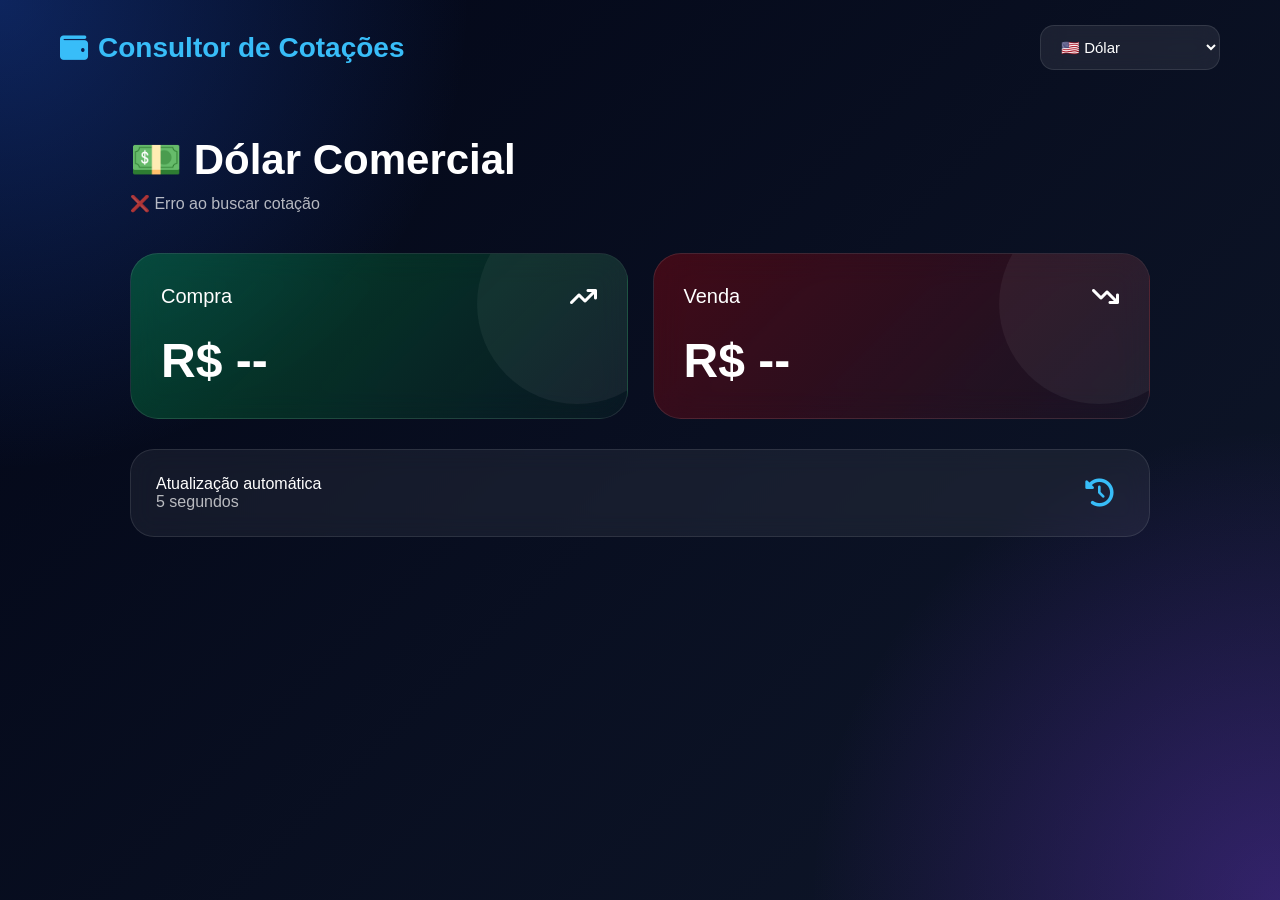
<file: index.html>
<!DOCTYPE html>
<html lang="pt-BR">
<head>
    <meta charset="UTF-8">
    <meta name="viewport" content="width=device-width, initial-scale=1.0">
    <title>Consultor de Cotações - Dólar</title>

    <link rel="stylesheet" href="scr/style.css">

    <!-- Ícones -->
    <link rel="stylesheet"
    href="https://cdnjs.cloudflare.com/ajax/libs/font-awesome/6.5.1/css/all.min.css">
</head>
<body>

    <div class="background"></div>

    <header class="header">

        <div class="logo">
            <i class="fa-solid fa-wallet"></i>
            Consultor de Cotações
        </div>

        <div class="top-actions">
            
            <select id="selectMoeda" onchange="obterMoedas()">
                <option value="USD-BRL">🇺🇸 Dólar</option>
                <option value="EUR-BRL">🇪🇺 Euro</option>
                <option value="GBP-BRL">🇬🇧 Libra</option>
                <option value="BTC-BRL">₿ Bitcoin</option>
                <option value="ARS-BRL">🇦🇷 Peso Argentino</option>
                <option value="XRP-BRL">⨂ XRP</option>
                <option value="ETH-BRL">⟠ Ethereum</option>
                <option value="LTC-BRL">Ł Litecoin</option>
                <option value="DOGE-BRL">🐕 Dogecoin</option>
                <option value="XAU-BRL">🧈 Ouro</option>
                <option value="INR-BRL">₹ Rupia Indiana</option>
            </select>

            <!-- <button onclick="obterMoedas()">
                <i class="fa-solid fa-rotate"></i>
            </button> -->

        </div>

    </header>

    <main class="container">

        <div class="title-area">
            <h1 id="moeda">💵 Dólar Comercial</h1>
            <p id="status">Sistema iniciado</p>
        </div>

        <div class="cards">

            <div class="card buy-card">

                <div class="card-top">
                    <p>Compra</p>
                    <i class="fa-solid fa-arrow-trend-up"></i>
                </div>

                <h2 id="buy">R$ --</h2>

            </div>

            <div class="card sell-card">

                <div class="card-top">
                    <p>Venda</p>
                    <i class="fa-solid fa-arrow-trend-down"></i>
                </div>

                <h2 id="sell">R$ --</h2>

            </div>

        </div>

        <div class="footer-card">

            <div>
                <p>Atualização automática</p>
                <span>5 segundos</span>
            </div>
            
            <button class="sem-estilo" onclick="obterMoedas()">
            <i class="fa-solid fa-clock-rotate-left"></i>
            </button>

        </div>

    </main>

    <script src="scr/script.js"></script>

</body>
</html>
</file>
<file: scr/style.css>
* {
    margin: 0;
    padding: 0;
    box-sizing: border-box;
    font-family: "Segoe UI", sans-serif;
}

body {
    min-height: 100vh;
    overflow: hidden;
    background: #0f172a;
    color: white;
}

/* FUNDO */

.background {
    position: fixed;
    width: 100%;
    height: 100%;
    background:
        radial-gradient(circle at top left, #2563eb55, transparent 30%),
        radial-gradient(circle at bottom right, #7c3aed55, transparent 30%),
        linear-gradient(135deg, #020617, #0f172a);

    z-index: -1;
}

/* HEADER */

.header {
    width: 100%;
    padding: 25px 60px;

    display: flex;
    justify-content: space-between;
    align-items: center;
}

.logo {
    font-size: 28px;
    font-weight: bold;
    color: #38bdf8;

    display: flex;
    gap: 10px;
    align-items: center;
}

/* ACTIONS */

.top-actions {
    display: flex;
    gap: 12px;
}

select {
    background: rgba(255,255,255,0.08);

    border: 1px solid rgba(255,255,255,0.1);

    color: white;

    padding: 12px 16px;

    border-radius: 14px;

    backdrop-filter: blur(10px);

    font-size: 15px;

    outline: none;
}

option {
    color: black;
}

button {
    width: 50px;
    border: none;
    border-radius: 14px;

    background: linear-gradient(135deg, #2563eb, #3b82f6);

    color: white;

    cursor: pointer;

    font-size: 18px;

    transition: 0.3s;
}

button:hover {
    transform: scale(1.05);
}

/* CONTAINER */

.container {
    width: 100%;
    max-width: 1100px;

    margin: auto;

    padding: 40px;
}

/* TITULO */

.title-area {
    margin-bottom: 40px;
}

.title-area h1 {
    font-size: 42px;
    margin-bottom: 10px;
}

.title-area p {
    opacity: 0.7;
}

/* CARDS */

.cards {
    display: grid;
    grid-template-columns: 1fr 1fr;
    gap: 25px;
}

/* CARD */

.card {
    padding: 30px;

    border-radius: 28px;

    backdrop-filter: blur(15px);

    border: 1px solid rgba(255,255,255,0.1);

    transition: 0.4s;

    position: relative;

    overflow: hidden;
}

.card::before {
    content: "";

    position: absolute;

    width: 200px;
    height: 200px;

    background: rgba(255,255,255,0.05);

    border-radius: 50%;

    top: -50px;
    right: -50px;
}

.card:hover {
    transform: translateY(-5px);
}

.buy-card {
    background: linear-gradient(
        135deg,
        rgba(0, 255, 94, 0.233),
        rgba(34,197,94,0.05)
    );
}

.sell-card {
    background: linear-gradient(
        135deg,
        rgba(255, 0, 0, 0.233),
        rgba(239,68,68,0.05)
    );
}

.card-top {
    display: flex;
    justify-content: space-between;
    align-items: center;

    margin-bottom: 25px;

    font-size: 20px;
}

.card-top i {
    font-size: 24px;
}

.card h2 {
    font-size: 48px;
}

/* FOOTER */

.footer-card {
    margin-top: 30px;

    padding: 25px;

    border-radius: 24px;

    background: rgba(255,255,255,0.06);

    border: 1px solid rgba(255,255,255,0.1);

    display: flex;
    justify-content: space-between;
    align-items: center;

    backdrop-filter: blur(12px);
}

.footer-card span {
    opacity: 0.7;
}

.footer-card i {
    font-size: 28px;
    color: #38bdf8;
}

/* RESPONSIVO */

@media(max-width: 768px) {

    .header {
        padding: 20px;
        flex-direction: column;
        gap: 20px;
    }

    .container {
        padding: 20px;
    }

    .cards {
        grid-template-columns: 1fr;
    }

    .title-area h1 {
        font-size: 32px;
    }

    .card h2 {
        font-size: 38px;
    }
}

.sem-estilo {
    background: none;
    border: none;
    padding: 0;
    margin: 0;
    font: inherit;
    color: inherit;
    cursor: pointer;
}
</file>
